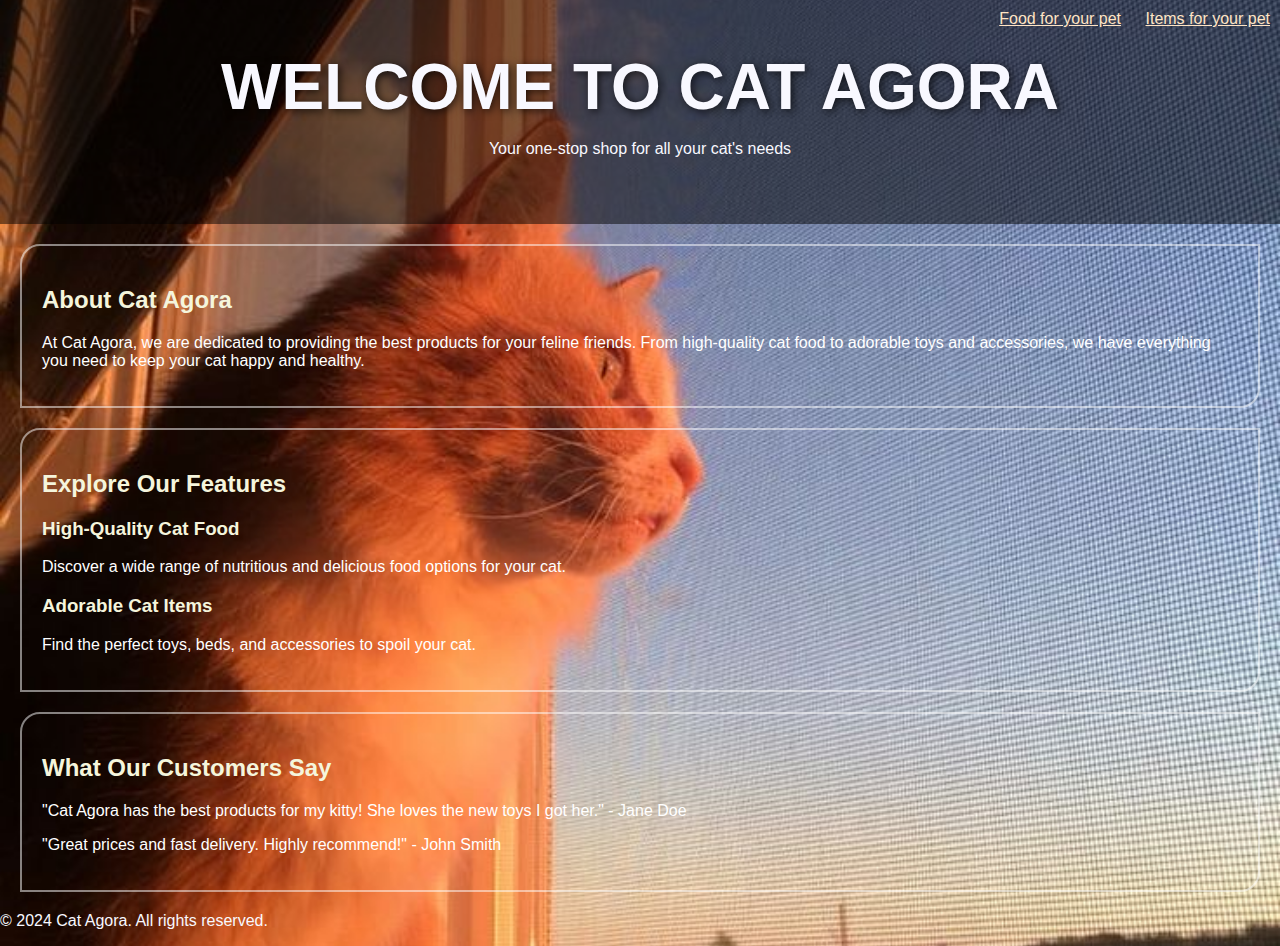
<file: index.html>
<!DOCTYPE html>
<html lang="en">
<head>
  <meta charset="UTF-8">
  <meta name="viewport" content="width=device-width, initial-scale=1.0">
  <title>Cat Agora</title>
  <link rel="stylesheet" href="style.css">
</head>
<body>
  <nav>
    <ul class="navbar">
      <li><a href="food.html">Food for your pet</a></li>
      <li><a href="items.html">Items for your pet</a></li>
    </ul>
  </nav>

  <section class="debut">
    <h1 class="h1">WELCOME TO CAT AGORA</h1>
    <p>Your one-stop shop for all your cat's needs</p>
  </section>

  <section class="intro">
    <h2 class="h2">About Cat Agora</h2>
    <p>At Cat Agora, we are dedicated to providing the best products for your feline friends. From high-quality cat food to adorable toys and accessories, we have everything you need to keep your cat happy and healthy.</p>
  </section>

  <section class="features">
    <h2 class="h2">Explore Our Features</h2>
    <div class="feature-item">
      <h3 class="h2">High-Quality Cat Food</h3>
      <p>Discover a wide range of nutritious and delicious food options for your cat.</p>
    </div>
    <div class="feature-item">
      <h3 class="h2">Adorable Cat Items</h3>
      <p>Find the perfect toys, beds, and accessories to spoil your cat.</p>
    </div>
  </section>
  <section class="avis">
    <h2>What Our Customers Say</h2>
    <p>"Cat Agora has the best products for my kitty! She loves the new toys I got her." - Jane Doe</p>
    <p>"Great prices and fast delivery. Highly recommend!" - John Smith</p>
  </section>

  <footer>
    <p>&copy; 2024 Cat Agora. All rights reserved.</p>
  </footer>
</body>
</html>
</file>
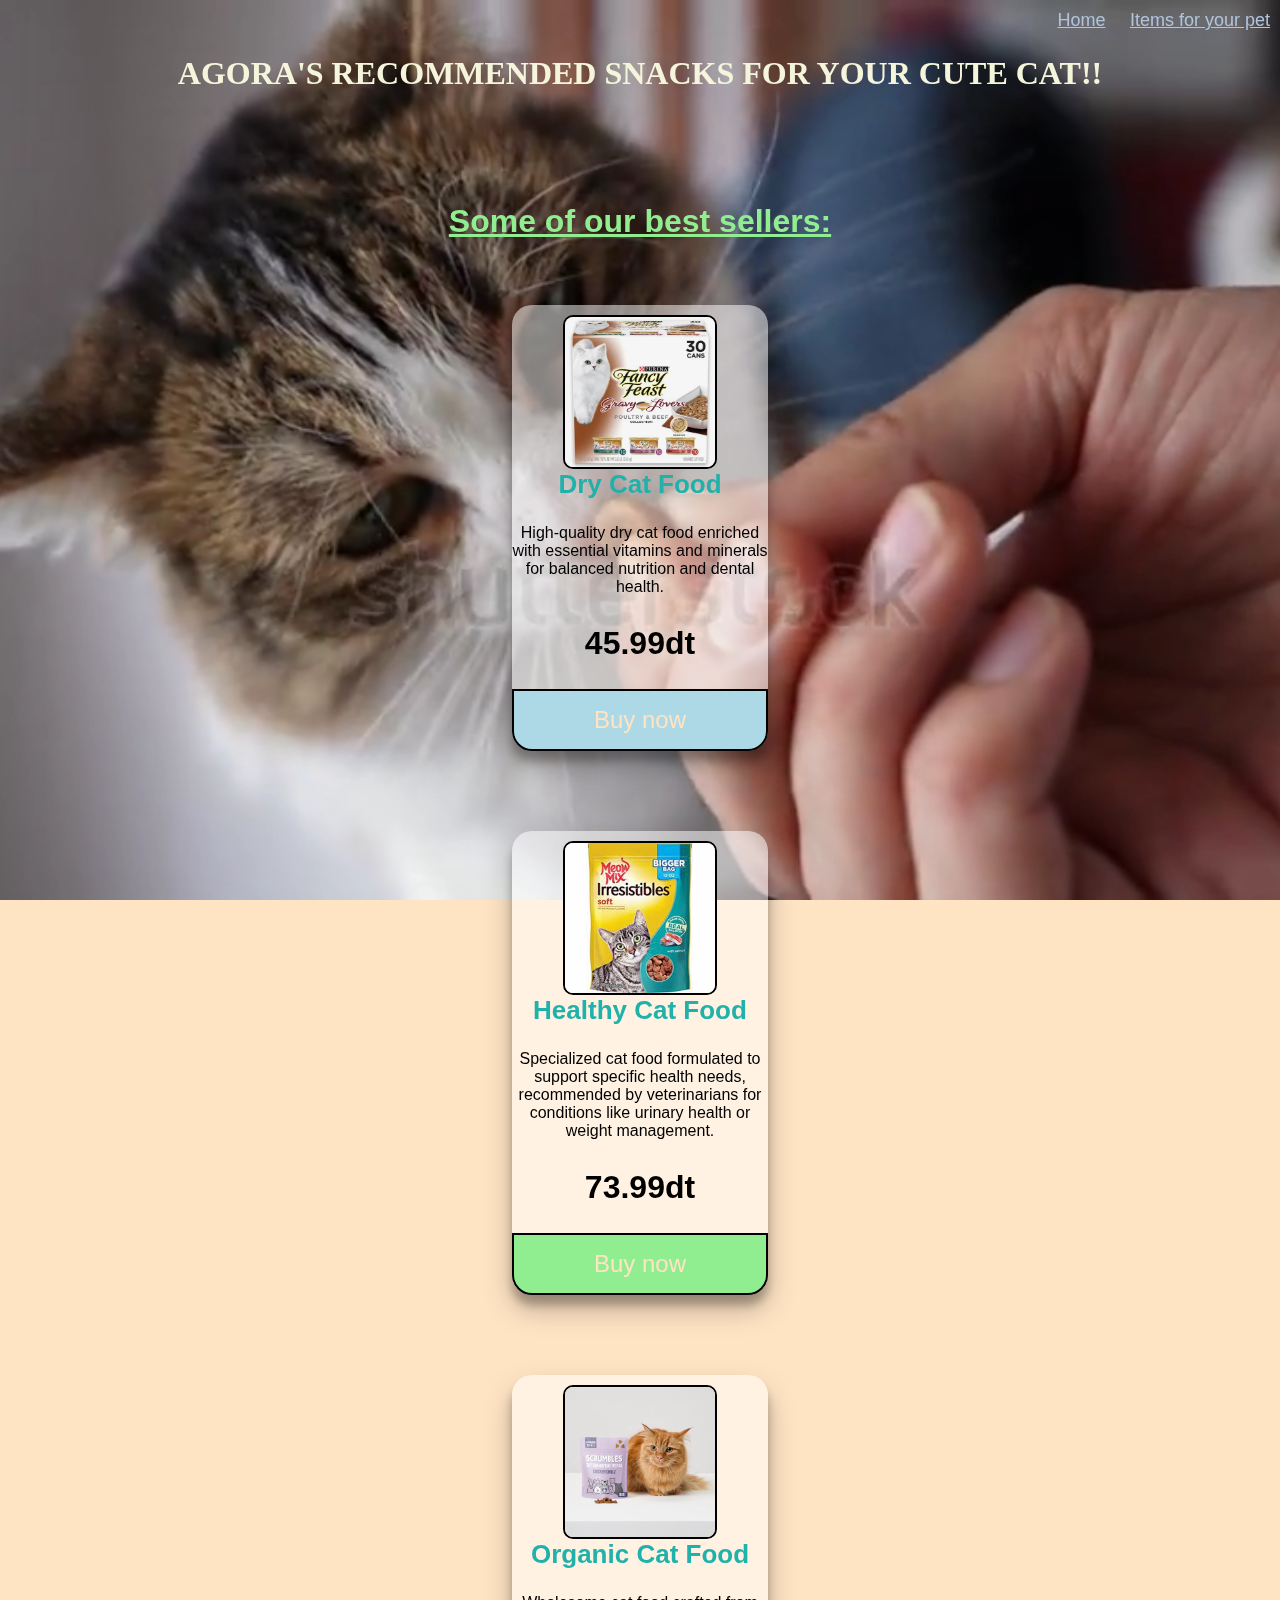
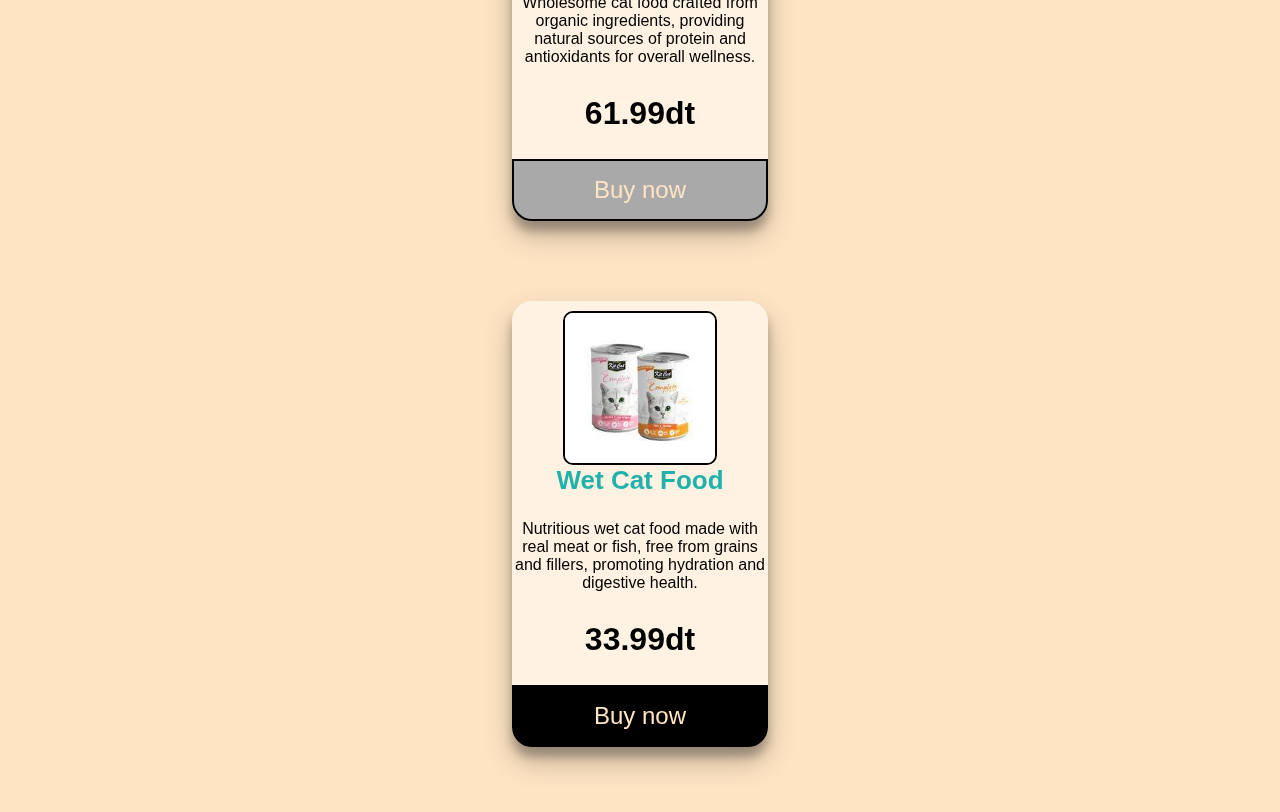
<file: food.html>
<!DOCTYPE html>
<html lang="en">
<head>
    <meta charset="UTF-8">
    <meta name="viewport" content="width=device-width, initial-scale=1.0">
    <title>Food</title>
    <link rel="stylesheet" href="style2.css">
</head>
<body>
    <div class="video-background">
        <video autoplay muted loop id="background-video">
            <source src="./video/cat eating.mp4" type="video/mp4">
            Your browser does not support the video tag.
        </video>
    </div>
    <nav>
        <ul class="navbar">
            <li><a href="index.html">Home</a></li>
            <li><a href="items.html">Items for your pet</a></li>
        </ul>
    </nav>
    <h1 id="title">AGORA'S RECOMMENDED SNACKS FOR YOUR CUTE CAT!!</h1>
    <br>
    <br>
    <h1 id="soustitre"> Some of our best sellers:</h1>

    <div class="gallery">
        <div class="content">
            <img src="./cat img/catfood3.webp" alt="cat food">
            <h6>Dry Cat Food</h6>
            <p>High-quality dry cat food enriched with essential vitamins and minerals for balanced nutrition and dental health.</p>
            <h1>45.99dt</h1>
            <button class="buy-1">Buy now</button>
        </div>
    </div>

    <div class="gallery">
        <div class="content">
            <img src="./cat img/catfood2.jfif" alt="healthy cat food">
            <h6>Healthy Cat Food</h6>
            <p>Specialized cat food formulated to support specific health needs, recommended by veterinarians for conditions like urinary health or weight management.</p>
            <h1>73.99dt</h1>
            <button class="buy-2">Buy now</button>
        </div>
    </div>

    <div class="gallery">
        <div class="content">
            <img src="./cat img/catfood4.webp" alt="organic cat food">
            <h6>Organic Cat Food</h6>
            <p>Wholesome cat food crafted from organic ingredients, providing natural sources of protein and antioxidants for overall wellness.</p>
            <h1>61.99dt</h1>
            <button class="buy-3">Buy now</button>
        </div>
    </div>

    <div class="gallery">
        <div class="content">
            <img src="./cat img/wetcatfood.jfif" alt="wet cat food">
            <h6>Wet Cat Food</h6>
            <p>Nutritious wet cat food made with real meat or fish, free from grains and fillers, promoting hydration and digestive health.</p>
            <h1>33.99dt</h1>
            <button class="buy-4">Buy now</button>
        </div>
    </div>

</body>
</html>
</file>
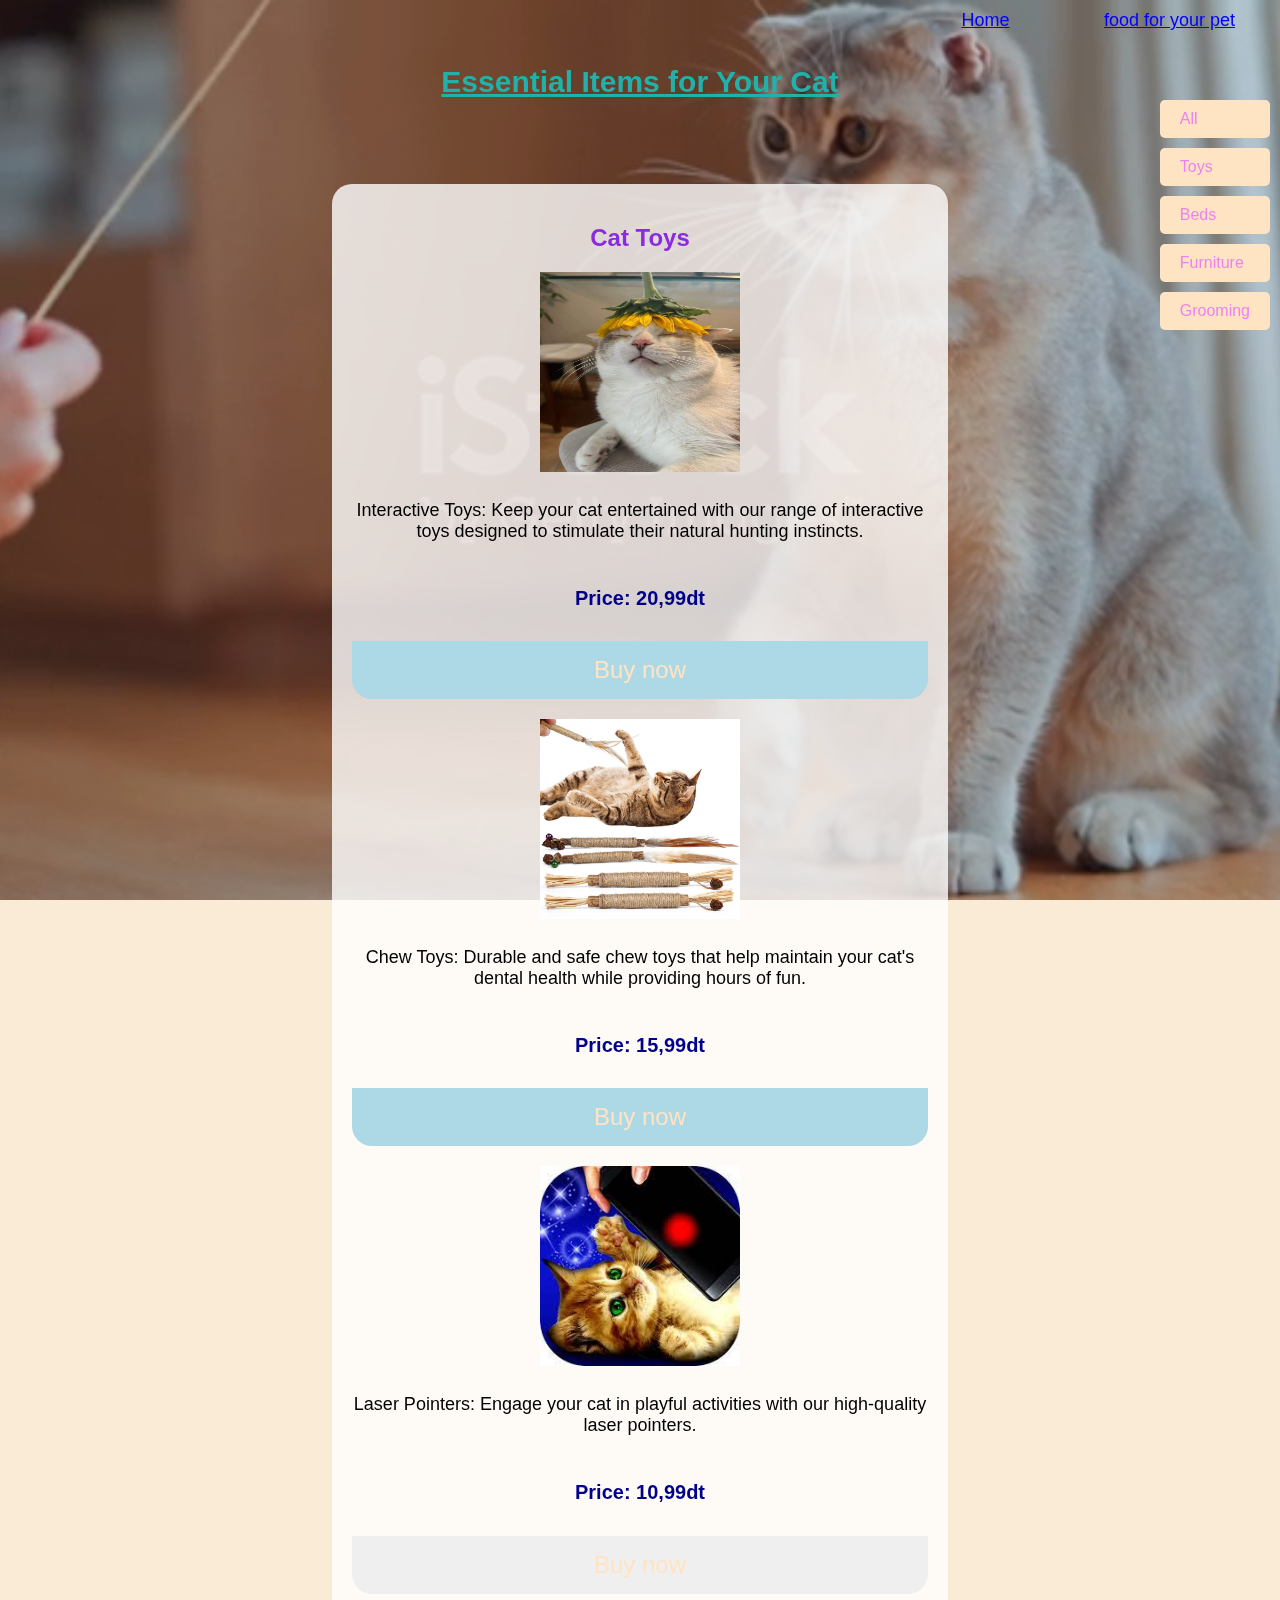
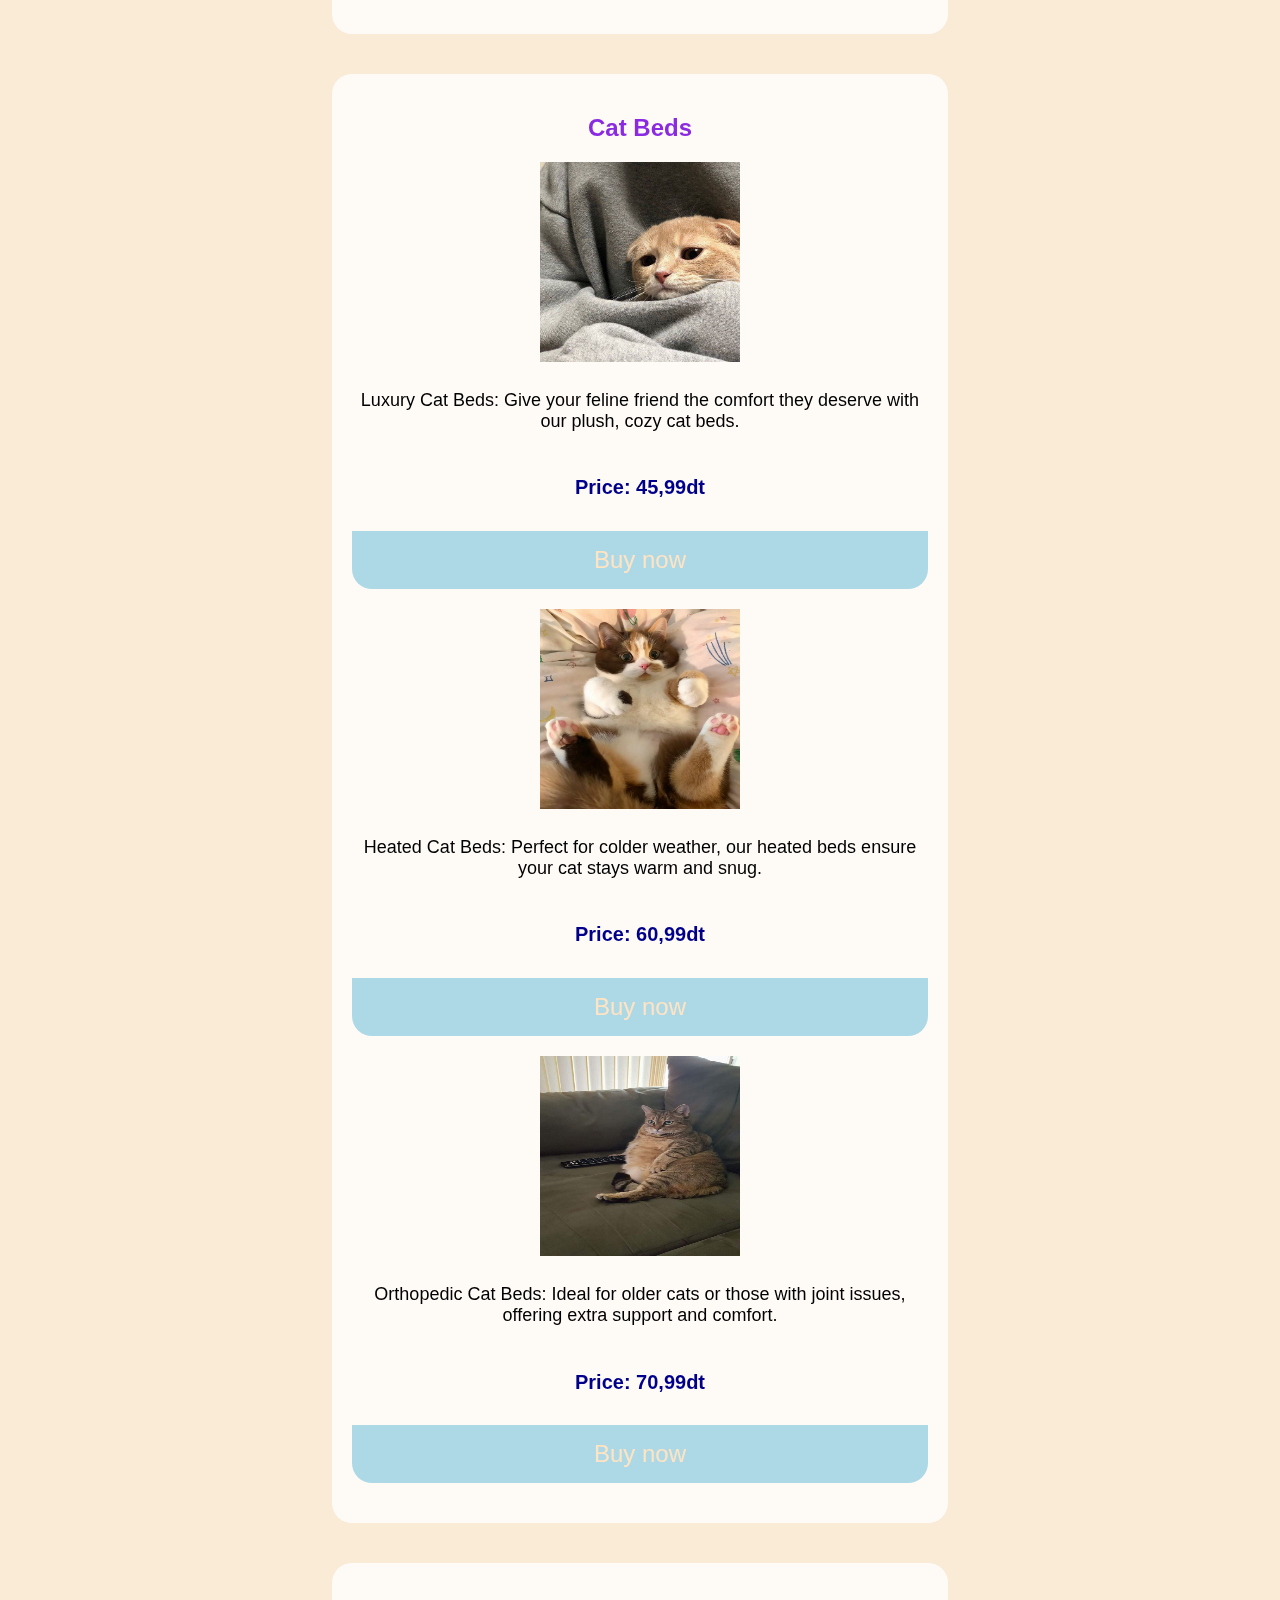
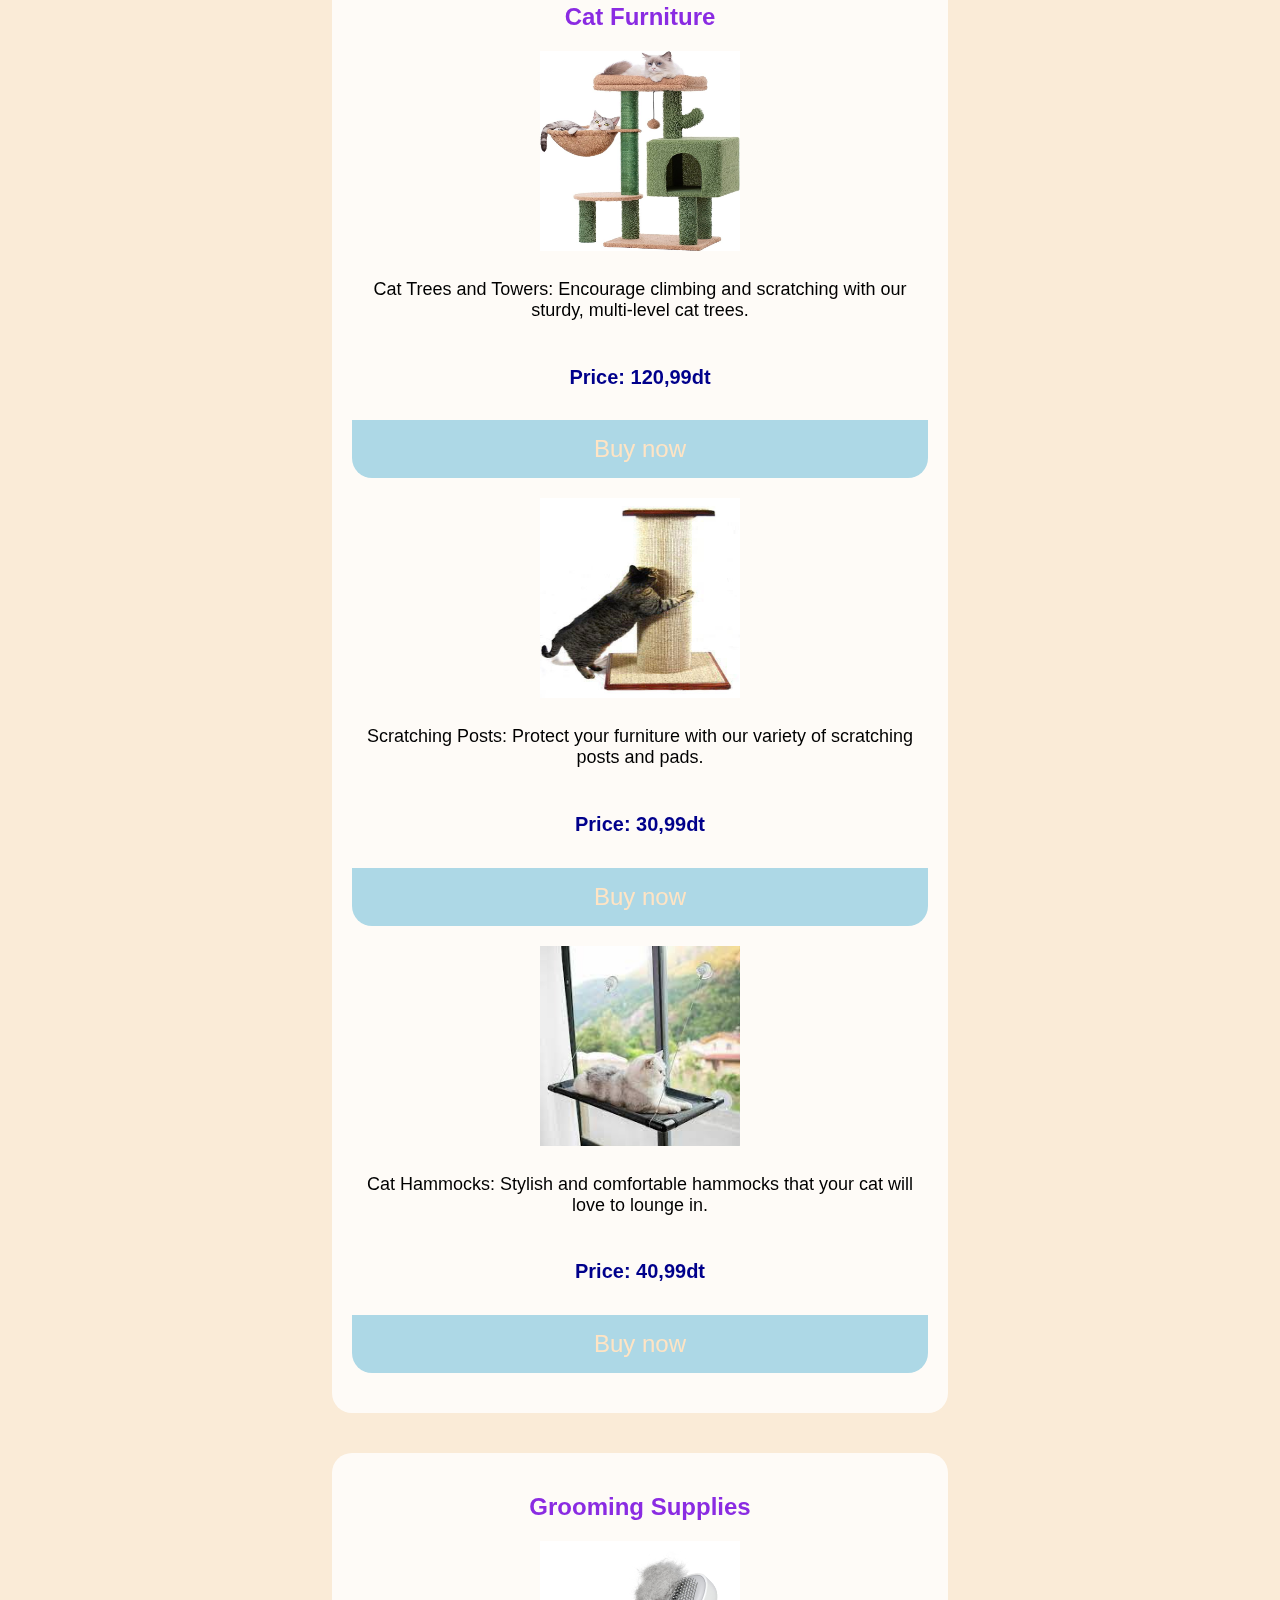
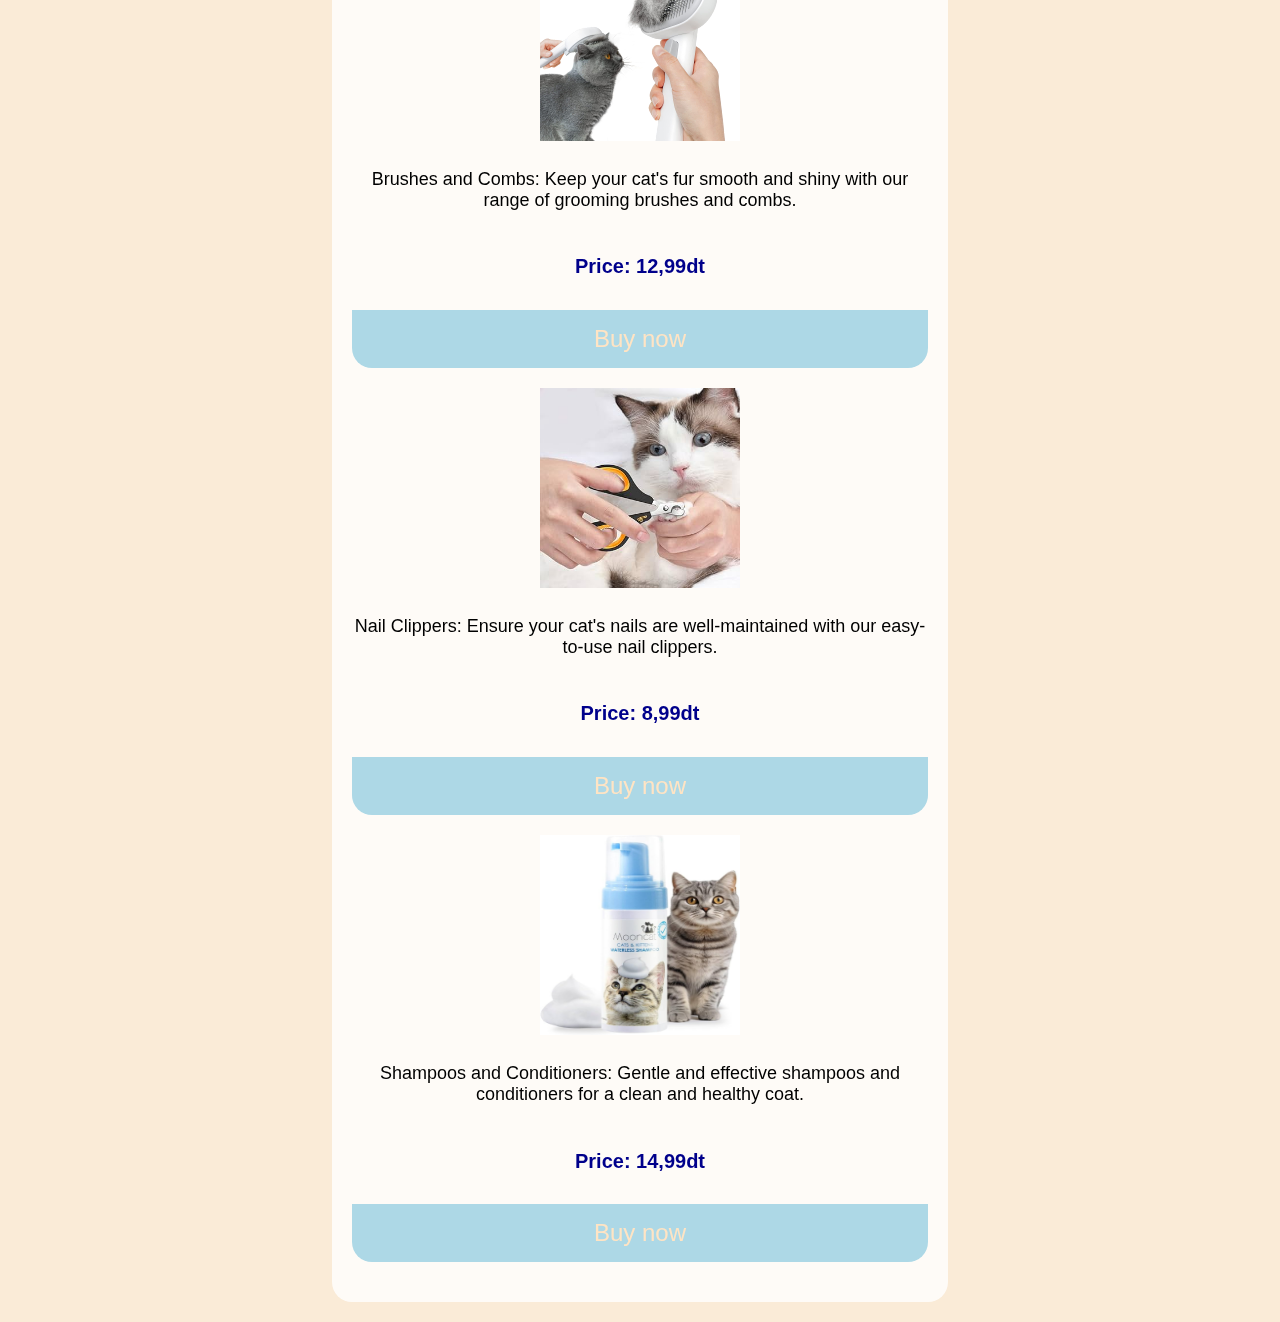
<file: items.html>
<!DOCTYPE html>
<html lang="en">
<head>
    <meta charset="UTF-8">
    <meta name="viewport" content="width=device-width, initial-scale=1.0">
    <title>Cat Agora Items</title>
    <link rel="stylesheet" href="style3.css">
</head>
<body>
    <div class="video-background">
        <video autoplay muted loop id="background-video">
            <source src="./video/vidvid.mp4" type="video/mp4">
            Your browser does not support the video tag.
        </video>
    </div>
    <nav>
        <ul class="navbar">
            <li><a href="index.html">Home</a></li>
            <li><a href="food.html">food for your pet</a></li>
        </ul>
    </nav>
    <h1 class="title">Essential Items for Your Cat</h1>
    <nav class="navv">
        <ul>
            <li><a href="#" class="filter" data-category="All">All</a></li>
            <li><a href="#" class="filter" data-category="Toys">Toys</a></li>
            <li><a href="#" class="filter" data-category="Beds">Beds</a></li>
            <li><a href="#" class="filter" data-category="Furniture">Furniture</a></li>
            <li><a href="#" class="filter" data-category="Grooming">Grooming</a></li>
        </ul>
    </nav>
    
    
    <div class="items">
        <div class="item-category">
            <h3 class="subtitle">Cat Toys</h3>
            <div class="item">
                <img src="./cat img/cat2.jfif" alt="Interactive Toy">
                <p>Interactive Toys: Keep your cat entertained with our range of interactive toys designed to stimulate their natural hunting instincts.</p>
                <h4>Price: 20,99dt</h4>
                <button class="buy">Buy now</button>
            </div>
            <div class="item">
                <img src="./cat img/chew.jpg" alt="Chew Toy">
                <p>Chew Toys: Durable and safe chew toys that help maintain your cat's dental health while providing hours of fun.</p>
                <h4>Price: 15,99dt</h4>
                <button class="buy">Buy now</button>
            </div>
            <div class="item">
                <img src="./cat img/laser.jfif" alt="Laser Pointer">
                <p>Laser Pointers: Engage your cat in playful activities with our high-quality laser pointers.</p>
                <h4>Price: 10,99dt</h4>
                <button class="buy-2">Buy now</button>
            </div>
        </div>

        <div class="item-category">
            <h3 class="subtitle">Cat Beds</h3>
            <div class="item">
                <img src="./cat img/cat1.jfif" alt="Luxury Bed">
                <p>Luxury Cat Beds: Give your feline friend the comfort they deserve with our plush, cozy cat beds.</p>
                <h4>Price: 45,99dt</h4>
                <button class="buy">Buy now</button>
            </div>
            <div class="item">
                <img src="./cat img/cat5.jfif" alt="Heated Bed">
                <p>Heated Cat Beds: Perfect for colder weather, our heated beds ensure your cat stays warm and snug.</p>
                <h4>Price: 60,99dt</h4>
                <button class="buy">Buy now</button>
            </div>
            <div class="item">
                <img src="./cat img/cat7.jfif" alt="Orthopedic Bed">
                <p>Orthopedic Cat Beds: Ideal for older cats or those with joint issues, offering extra support and comfort.</p>
                <h4>Price: 70,99dt</h4>
                <button class="buy">Buy now</button>
            </div>
        </div>

        <div class="item-category">
            <h3 class="subtitle">Cat Furniture</h3>
            <div class="item">
                <img src="./cat img/cat tree.jpg" alt="Cat Tree">
                <p>Cat Trees and Towers: Encourage climbing and scratching with our sturdy, multi-level cat trees.</p>
                <h4>Price: 120,99dt</h4>
                <button class="buy">Buy now</button>
            </div>
            <div class="item">
                <img src="./cat img/cat scratch.jpg" alt="Scratching Post">
                <p>Scratching Posts: Protect your furniture with our variety of scratching posts and pads.</p>
                <h4>Price: 30,99dt</h4>
                <button class="buy">Buy now</button>
            </div>
            <div class="item">
                <img src="./cat img/hammock.jfif" alt="Cat Hammock">
                <p>Cat Hammocks: Stylish and comfortable hammocks that your cat will love to lounge in.</p>
                <h4>Price: 40,99dt</h4>
                <button class="buy">Buy now</button>
            </div>
        </div>

        <div class="item-category">
            <h3 class="subtitle">Grooming Supplies</h3>
            <div class="item">
                <img src="./cat img/cat brush.jpg" alt="Brush">
                <p>Brushes and Combs: Keep your cat's fur smooth and shiny with our range of grooming brushes and combs.</p>
                <h4>Price: 12,99dt</h4>
                <button class="buy">Buy now</button>
            </div>
            <div class="item">
                <img src="./cat img/cat nail.jpg" alt="Nail Clippers">
                <p>Nail Clippers: Ensure your cat's nails are well-maintained with our easy-to-use nail clippers.</p>
                <h4>Price: 8,99dt</h4>
                <button class="buy">Buy now</button>
            </div>
            <div class="item">
                <img src="./cat img/shampoo.jpg" alt="Shampoo">
                <p>Shampoos and Conditioners: Gentle and effective shampoos and conditioners for a clean and healthy coat.</p>
                <h4>Price: 14,99dt</h4>
                <button class="buy">Buy now</button>
            </div>
        </div>
    </div>
    <script src="test.js"></script>
</body>
</html>
</file>
<file: style.css>
body {
    margin: 0;
    padding: 0;
    font-family: 'Arial', sans-serif;
    background: url('./cat img/download (6).jfif') no-repeat center center/cover;
    background-size: cover;
    color: ghostwhite;
 }
  
  nav {
    position: absolute;
    top: 0;
    right: 0;
    margin: 10px;
  }
  
  .navbar {
    list-style-type: none;
    margin: 0;
    padding: 0;
  }
  
  .navbar li {
    display: inline;
    margin-left: 20px;
  }
  
  .navbar a {
    text-decoration: underline;
    color: bisque;
  }
  
  .debut {
    padding: 50px 20px;
    background-color: rgba(0, 0, 0, 0.5);
    text-align: center;
  }
  
  .h1 {
    font-size: 4rem;
    text-shadow: 2px 2px 8px rgba(0, 0, 0, 0.7);
    margin: 0;
  }
  .avis {
    background: transparent;
    padding: 20px;
    color: white;
    margin: 20px;
    border-top-left-radius: 20px;
    border-bottom-right-radius: 20px;
    border: 2px solid rgba(255, 255, 255, 0.5); 
  }
  
  .avis h2{
    color: beige;
  }
  .avis p{
    color: white;
  }
  
  .intro, .features {
    background: transparent;
    padding: 20px;
    color: white;
    margin: 20px;
    border-top-left-radius: 20px;
    border-bottom-right-radius: 20px;
    border: 2px solid rgba(255, 255, 255, 0.5); 
  }
  .h2{
    color: beige;
  }
</file>
<file: style2.css>
body {
    margin: 0;
    padding: 0;
    font-family: 'Arial', sans-serif;
    background-color: bisque;
}
.video-background {
    position: fixed;
    top: 0;
    left: 0;
    height: 100%;
    width: 100%;
    overflow: hidden;
    z-index: -1;
}
#background-video {
    height: 100%;
    width: 100%;
    object-fit: cover;
}
nav {
    position: absolute;
    top: 0;
    right: 0;
    margin: 10px;
}

.navbar {
    list-style-type: none;
    margin: 0;
    padding: 0;
}

.navbar li {
    display: inline;
    margin-left: 20px;
}

.navbar a {
    text-decoration: underline;
    color: lightsteelblue;
    font-size: large;
}

.gallery {
    display: flex;
    flex-wrap: wrap;
    justify-content: center;
    align-items: center;
    margin: 50px 0;
}

.content {
    width: 20%;
    margin: 15px;
    box-sizing: border-box;
    float: left;
    text-align: center;
    border-radius: 20px;
    cursor: pointer;
    padding-top: 10px;
    background-color: rgba(255, 255, 255, 0.5) ;
    box-shadow: 0 14px 28px rgba(0, 0, 0, 0.25), 0 10px 10px rgba(0, 0, 0, 0.25);
    transition: box-shadow 0.4s;

}

.content:hover {
    box-shadow: 0 3px 6px rgba(0, 0, 0, 0.16);
}

img {
    width: 150px;
    height: 150px;
    display: block;
    margin: 0 auto;
    text-align: center;
    border: 2px solid black;
    border-radius: 10px;
}

p {
    text-align: center;
    color: black;
    padding: 8px 0;
}

h6 {
    font-size: 26px;
    text-align: center;
    color: lightseagreen;
    margin: 0;
}

button {
    font-size: 24px;
    color: bisque;
    width: 100%;
    padding: 15px;
    border: 0;
    outline: none;
    cursor: pointer;
    margin-top: 5px;
    border-bottom-right-radius: 20px;
    border-bottom-left-radius: 20px;
    border: 2px solid black; 
}

.buy-1 {
    background: lightblue;
}

.buy-2 {
    background: lightgreen;
}

.buy-3 {
    background: darkgray;
}

.buy-4 {
    background: black;
}

@media (max-width: 1000px) {
    .content {
        width: 45%;
    }
}

@media (max-width: 750px) {
    .content {
        width: 100%;
    }
}

#title {
    text-align: center;
    font-family: Cambria, Cochin, Georgia, Times, 'Times New Roman', serif;
    text-decoration: double;
    color: beige;
    margin: 20px;
    padding-top: 35px;
}

#soustitre{
    background-color: transparent;
    border-radius: 20px;
    text-decoration: underline;
    text-align: center;
    color: lightgreen;
    margin: 20px;
    padding-top: 35px;
}
</file>
<file: style3.css>
body {
    margin: 0;
    padding: 0;
    font-family: 'Arial', sans-serif;
    background-color: antiquewhite;
}
.video-background {
    position: fixed;
    top: 0;
    left: 0;
    height: 100%;
    width: 100%;
    overflow: hidden;
    z-index: -1;
}
#background-video {
    height: 100%;
    width: 100%;
    object-fit: cover;
}
nav {
    position: absolute;
    top: 0;
    right: 0;
    margin: 10px;
}

.navbar {
    list-style-type: none;
    margin: 0;
    padding: 0;
}

.navbar li {
    display: inline;
    margin-left: 20px;
}

.navbar a {
    padding: 35px;
    text-decoration: underline;
    color: blue;
    font-size: large;
}

.title {
    padding: 45px;
    text-align: center;
    text-decoration: underline;
    font-size: 30px;
    margin: 20px;
    color: lightseagreen;
}

.subtitle {
    font-size: 24px;
    color: blueviolet;
    margin: 20px;
    text-align: center;
}

.items {
    display: flex;
    flex-wrap: wrap;
    justify-content: center;
}

.item-category {
    background-color: rgba(255, 255, 255, 0.8);
    border-radius: 20px;
    padding: 20px;
    margin: 20px;
    color: #000;
    width: 45%;
}

.item {
    display: flex;
    flex-direction: column;
    align-items: center;
    margin: 20px 0;
}

.item img {
    width: 200px;
    height: 200px;
    margin-bottom: 10px;
}

.item p {
    font-size: 18px;
    text-align: center;
    color: black;
}

.item h4 {
    font-size: 20px;
    color: darkblue;
}
button {
    font-size: 24px;
    color: bisque;
    width: 100%;
    padding: 15px;
    border: 0;
    outline: none;
    cursor: pointer;
    margin-top: 5px;
    border-bottom-right-radius: 20px;
    border-bottom-left-radius: 20px;
}
.buy{
    background: lightblue
}
.navv {
    position: absolute;
    top: 100px;
    right: 10px; 
    list-style-type: none;
    padding: 0;
    margin: 0;
}

.navv ul {
    list-style-type: none;
    margin: 0;
    padding: 0;
}

.navv li {
    margin-bottom: 10px;
}

.navv a {
    display: block;
    padding: 10px 20px;
    background-color: bisque;
    color: violet;
    text-decoration: none;
    border-radius: 5px;
    transition: background-color 0.3s;
}
</file>
